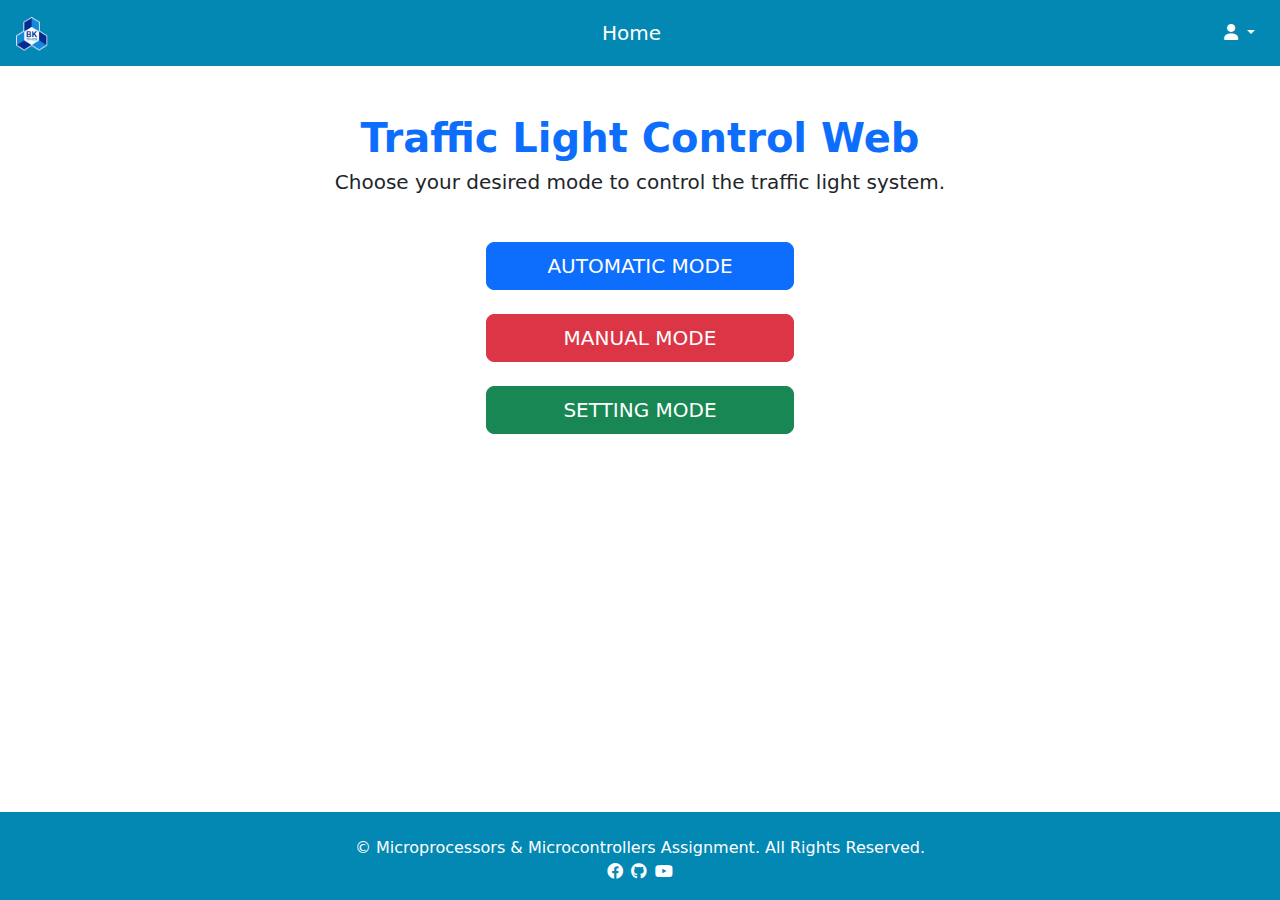
<file: index.html>
<!DOCTYPE html>
<html lang="en">
<head>
    <meta charset="UTF-8">
    <meta name="viewport" content="width=device-width, initial-scale=1.0">
    <title>ESP32 Web Server</title>
    <link rel="icon" type="image/png" sizes="32x32" href="images/favicon-32x32.png">
    <link rel="stylesheet" href="https://cdnjs.cloudflare.com/ajax/libs/font-awesome/6.0.0/css/all.min.css">
    <link href="https://cdn.jsdelivr.net/npm/bootstrap@5.3.3/dist/css/bootstrap.min.css" rel="stylesheet" integrity="sha384-QWTKZyjpPEjISv5WaRU9OFeRpok6YctnYmDr5pNlyT2bRjXh0JMhjY6hW+ALEwIH" crossorigin="anonymous">
    <link rel="stylesheet" href="styles.css">
</head>
<body>
    <nav class="navbar navbar-expand-lg navbar-dark" style="background-color: #0388b3;">
        <div class="container-fluid">
            <button
                class="navbar-toggler order-lg-2"
                type="button"
                data-bs-toggle="collapse"
                data-bs-target="#navbarSupportedContent"
                aria-controls="navbarSupportedContent"
                aria-expanded="false"
                aria-label="Toggle navigation">
                <span class="navbar-toggler-icon"></span>
            </button>
            <a class="navbar-brand mx-auto" href="./">
                    <img src="./images/logoBK.png" alt="logo" width="40" height="40" class="d-inline-block align-text-center">
            </a>
            <form class="d-flex order-lg-1">
                <div class="dropdown">
                    <a class="btn dropdown-toggle text-white" href="#" role="button" data-bs-toggle="dropdown" aria-expanded="false">
                        <i class="fa-solid fa-user"></i>
                    </a>
                    <ul class="dropdown-menu dropdown-menu-lg-end">
                        <li><a class="dropdown-item" href="#">Log in</a></li>
                        <li><a class="dropdown-item" onclick="logout();">Log out</a></li>
                    </ul>
                </div>
            </form>
            <div class="collapse navbar-collapse" id="navbarSupportedContent">
                <ul class="navbar-nav mx-auto">
                    <li class="nav-item mx-auto">
                        <a class="nav-link active fs-5 text-white" aria-current="page" href="./">Home</a>
                    </li>
                </ul>
            </div>
        </div>
    </nav>
    <div class="main-content-wrapper">
        <section class="container text-center my-5 col-sm-12 col-md-8 col-lg-6 col-xl-6 mx-auto">
            <h1 class="text-primary text-center fw-bold">Traffic Light Control Web</h1>
            <p class="h5 subtitle text-center fw-normal">Choose your desired mode to control the traffic light system.</p>
            <div class="d-grid gap-4 col-6 mx-auto mt-5">
                <a href="/auto_mode.html" class="btn btn-lg btn-primary" role="button" onclick="sendModeToESP('auto')">AUTOMATIC MODE</a>
                <a href="/manual_mode.html" class="btn btn-lg btn-danger" role="button" onclick="sendModeToESP('manual')">MANUAL MODE</a>
                <a href="/setting_mode.html" class="btn btn-lg btn-success" role="button" onclick="sendModeToESP('setting')">SETTING MODE</a>
            </div>
        </section>
    </div>
    <footer class="text-white pt-4" style="background-color: #0388b3;">
        <div class="d-flex justify-content-center">
            <p class="my-0 text-center footer-text">&copy; Microprocessors & Microcontrollers Assignment. All Rights Reserved.</p>
        </div>
        <ul class="d-flex justify-content-center list-inline">
            <li class="list-inline-item"><a href="https://www.facebook.com/" class="text-white"><i class="fa-brands fa-facebook"></i></a></li>
            <li class="list-inline-item"><a href="https://github.com" class="text-white"><i class="fa-brands fa-github"></i></a></li>
            <li class="list-inline-item"><a href="https://www.youtube.com/" class="text-white"><i class="fa-brands fa-youtube"></i></a></li>
        </ul>
    </footer>
<script src="https://cdn.jsdelivr.net/npm/bootstrap@5.3.3/dist/js/bootstrap.bundle.min.js" integrity="sha384-YvpcrYf0tY3lHB60NNkmXc5s9fDVZLESaAA55NDzOxhy9GkcIdslK1eN7N6jIeHz" crossorigin="anonymous"></script>
<script>
    function sendModeToESP(mode) {
        const url = `/mode?type=${mode}`;
        fetch(url)
            .then(response => {
                if (response.ok) {
                    console.log(`Mode ${mode} successfully sent to ESP32`);
                } else {
                    console.error(`Failed to send mode ${mode} to ESP32`);
                }
            })
            .catch(error => console.error('Error:', error));
    }
</script>
</body>
</html>
</file>
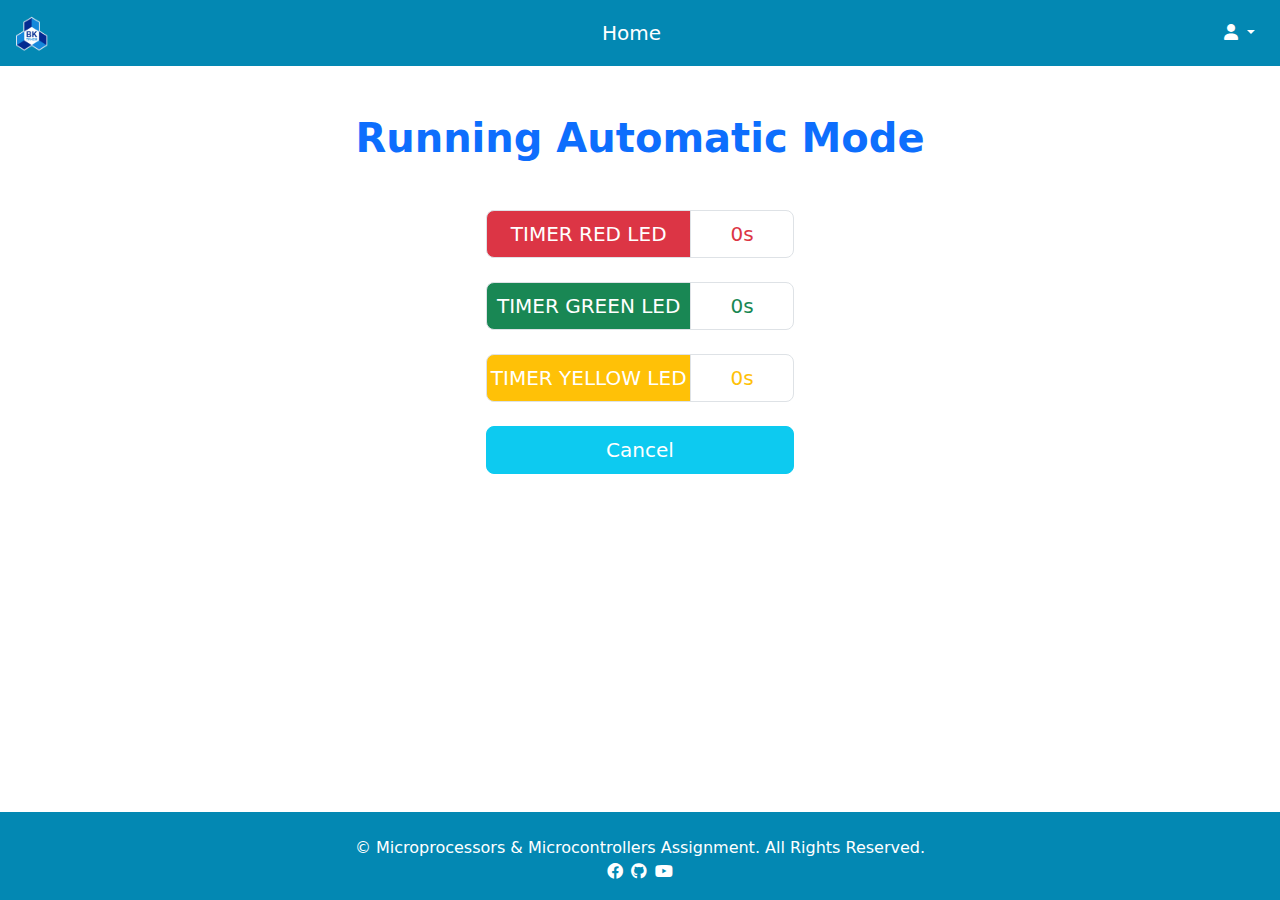
<file: auto_mode.html>
<!DOCTYPE html>
<html lang="en">
<head>
    <meta charset="UTF-8">
    <meta name="viewport" content="width=device-width, initial-scale=1.0">
    <title>Automatic Mode</title>
    <link rel="icon" type="image/png" sizes="32x32" href="images/favicon-32x32.png">
    <link rel="stylesheet" href="https://cdnjs.cloudflare.com/ajax/libs/font-awesome/6.0.0/css/all.min.css">
    <link href="https://cdn.jsdelivr.net/npm/bootstrap@5.3.3/dist/css/bootstrap.min.css" rel="stylesheet" integrity="sha384-QWTKZyjpPEjISv5WaRU9OFeRpok6YctnYmDr5pNlyT2bRjXh0JMhjY6hW+ALEwIH" crossorigin="anonymous">
    <link rel="stylesheet" href="styles.css">
</head>
<body>
    <nav class="navbar navbar-expand-lg navbar-dark" style="background-color: #0388b3;">
        <div class="container-fluid">
            <button
                class="navbar-toggler order-lg-2"
                type="button"
                data-bs-toggle="collapse"
                data-bs-target="#navbarSupportedContent"
                aria-controls="navbarSupportedContent"
                aria-expanded="false"
                aria-label="Toggle navigation">
                <span class="navbar-toggler-icon"></span>
            </button>
            <a class="navbar-brand mx-auto" href="./">
                    <img src="./images/logoBK.png" alt="logo" width="40" height="40" class="d-inline-block align-text-center">
            </a>
            <form class="d-flex order-lg-1">
                <div class="dropdown">
                    <a class="btn dropdown-toggle text-white" href="#" role="button" data-bs-toggle="dropdown" aria-expanded="false">
                        <i class="fa-solid fa-user"></i>
                    </a>
                    <ul class="dropdown-menu dropdown-menu-lg-end">
                        <li><a class="dropdown-item" href="#">Log in</a></li>
                        <li><a class="dropdown-item" onclick="logout();">Log out</a></li>
                    </ul>
                </div>
            </form>
            <div class="collapse navbar-collapse" id="navbarSupportedContent">
                <ul class="navbar-nav mx-auto">
                    <li class="nav-item mx-auto">
                        <a class="nav-link active fs-5 text-white" aria-current="page" href="./">Home</a>
                    </li>
                </ul>
            </div>
        </div>
    </nav>
    <div class="main-content-wrapper">
        <section class="container text-center my-5 col-sm-12 col-md-8 col-lg-6 col-xl-6 mx-auto">
            <h1 class="text-primary text-center fw-bold">Running Automatic Mode</h1>
            <div class="d-grid gap-4 col-6 mx-auto mt-5">
                <div class="input-group input-group-lg d-flex">
                    <label class="input-group-text text-uppercase text-white bg-danger col-8 justify-content-center" for="Red Time">Timer Red Led</label>
                    <input class="form-control col-4 text-center text-danger" type="text" value="10s" aria-label="readonly input example" readonly>
                </div>
                <div class="input-group input-group-lg d-flex">
                    <label class="input-group-text text-uppercase text-white bg-success col-8 justify-content-center" for="Green Time">Timer Green Led</label>
                    <input class="form-control col-4 text-center text-success" type="text" value="8s" aria-label="readonly input example" readonly>
                </div>
                <div class="input-group input-group-lg d-flex">
                    <label class="input-group-text text-uppercase text-white bg-warning col-8 justify-content-center" for="Yellow Time">Timer Yellow Led</label>
                    <input class="form-control col-4 text-center text-warning" type="text" value="2s" aria-label="readonly input example" readonly>
                </div>
                <a href="./" class="btn btn-lg btn-info text-white" role="button">Cancel</a>
            </div>
        </section>
    </div>
    <footer class="text-white pt-4" style="background-color: #0388b3;">
        <div class="d-flex justify-content-center">
            <p class="my-0 text-center footer-text">&copy; Microprocessors & Microcontrollers Assignment. All Rights Reserved.</p>
        </div>
        <ul class="d-flex justify-content-center list-inline">
            <li class="list-inline-item"><a href="https://www.facebook.com/" class="text-white"><i class="fa-brands fa-facebook"></i></a></li>
            <li class="list-inline-item"><a href="https://github.com" class="text-white"><i class="fa-brands fa-github"></i></a></li>
            <li class="list-inline-item"><a href="https://www.youtube.com/" class="text-white"><i class="fa-brands fa-youtube"></i></a></li>
        </ul>
    </footer>
    <script>
        document.addEventListener("DOMContentLoaded", () => {
            const redTime = parseInt(localStorage.getItem("redTime") || "0");
            const greenTime = parseInt(localStorage.getItem("greenTime") || "0");
            const yellowTime = parseInt(localStorage.getItem("yellowTime") || "0");
        
            // Kiểm tra nếu tất cả giá trị là 0
            const isInvalid = redTime === "0" && greenTime === "0" && yellowTime === "0";
        
            document.querySelector('.text-danger[aria-label="readonly input example"]').value = isInvalid ? "0s" : `${redTime}s`;
            document.querySelector('.text-success[aria-label="readonly input example"]').value = isInvalid ? "0s" : `${greenTime}s`;
            document.querySelector('.text-warning[aria-label="readonly input example"]').value = isInvalid ? "0s" : `${yellowTime}s`;
        });
    </script>
    <script src="https://cdn.jsdelivr.net/npm/bootstrap@5.3.3/dist/js/bootstrap.bundle.min.js" integrity="sha384-YvpcrYf0tY3lHB60NNkmXc5s9fDVZLESaAA55NDzOxhy9GkcIdslK1eN7N6jIeHz" crossorigin="anonymous"></script>
</body>
</html>
</file>
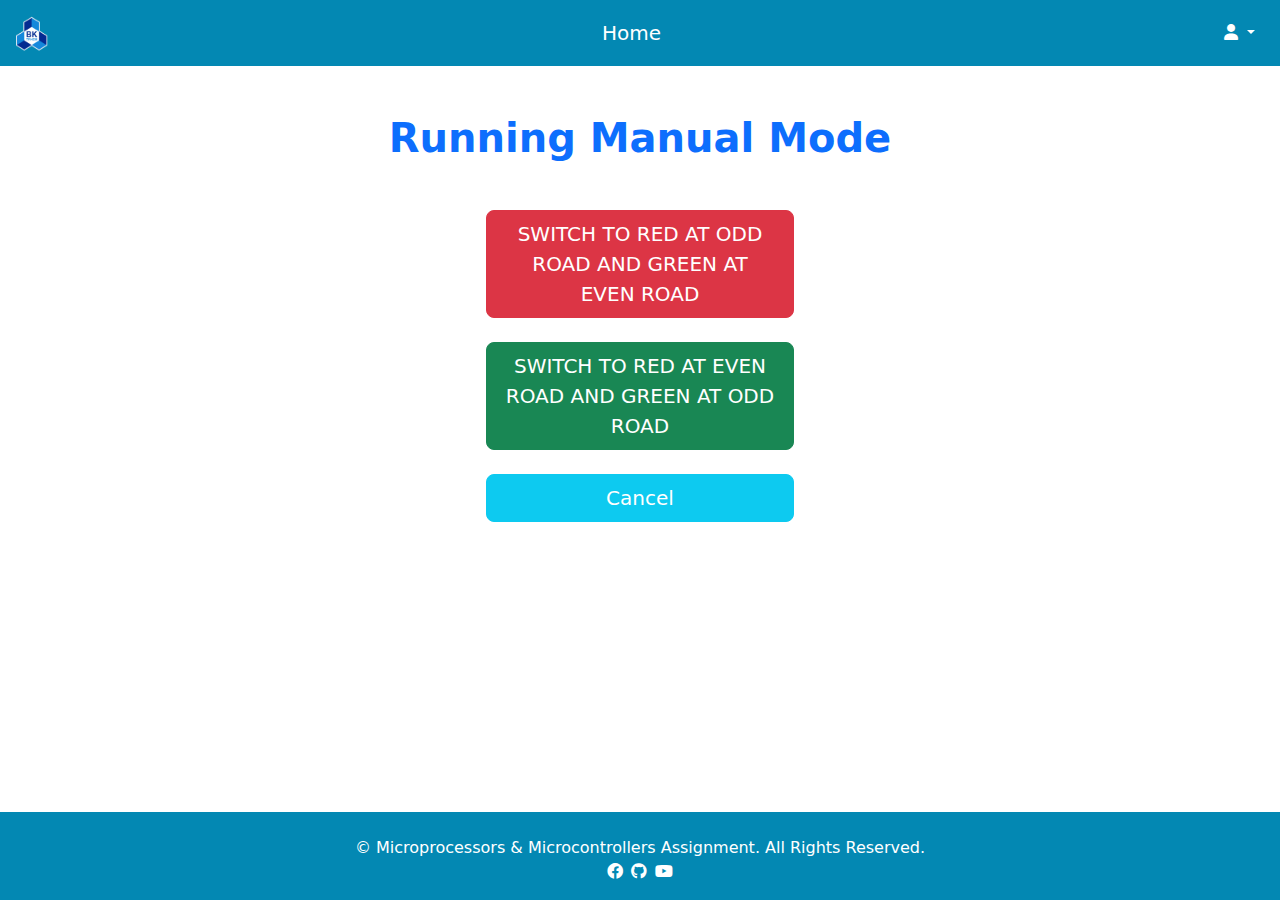
<file: manual_mode.html>
<!DOCTYPE html>
<html lang="en">
<head>
    <meta charset="UTF-8">
    <meta name="viewport" content="width=device-width, initial-scale=1.0">
    <title>Manual Mode</title>
    <link rel="icon" type="image/png" sizes="32x32" href="images/favicon-32x32.png">
    <link rel="stylesheet" href="https://cdnjs.cloudflare.com/ajax/libs/font-awesome/6.0.0/css/all.min.css">
    <link href="https://cdn.jsdelivr.net/npm/bootstrap@5.3.3/dist/css/bootstrap.min.css" rel="stylesheet" integrity="sha384-QWTKZyjpPEjISv5WaRU9OFeRpok6YctnYmDr5pNlyT2bRjXh0JMhjY6hW+ALEwIH" crossorigin="anonymous">
    <link rel="stylesheet" href="styles.css">
</head>
<body>
    <nav class="navbar navbar-expand-lg navbar-dark" style="background-color: #0388b3;">
        <div class="container-fluid">
            <button
                class="navbar-toggler order-lg-2"
                type="button"
                data-bs-toggle="collapse"
                data-bs-target="#navbarSupportedContent"
                aria-controls="navbarSupportedContent"
                aria-expanded="false"
                aria-label="Toggle navigation">
                <span class="navbar-toggler-icon"></span>
            </button>
            <a class="navbar-brand mx-auto" href="./">
                    <img src="./images/logoBK.png" alt="logo" width="40" height="40" class="d-inline-block align-text-center">
            </a>
            <form class="d-flex order-lg-1">
                <div class="dropdown">
                    <a class="btn dropdown-toggle text-white" href="#" role="button" data-bs-toggle="dropdown" aria-expanded="false">
                        <i class="fa-solid fa-user"></i>
                    </a>
                    <ul class="dropdown-menu dropdown-menu-lg-end">
                        <li><a class="dropdown-item" href="#">Log in</a></li>
                        <li><a class="dropdown-item" onclick="logout();">Log out</a></li>
                    </ul>
                </div>
            </form>
            <div class="collapse navbar-collapse" id="navbarSupportedContent">
                <ul class="navbar-nav mx-auto">
                    <li class="nav-item mx-auto">
                        <a class="nav-link active fs-5 text-white" aria-current="page" href="./">Home</a>
                    </li>
                </ul>
            </div>
        </div>
    </nav>
    <div class="main-content-wrapper">
        <section class="container text-center my-5 col-sm-12 col-md-8 col-lg-6 col-xl-6 mx-auto">
            <h1 class="text-primary text-center fw-bold">Running Manual Mode</h1>
            <div class="d-grid gap-4 col-6 mx-auto mt-5">
                <a href="#" class="btn btn-lg btn-danger text-uppercase" role="button" onclick="sendOddOrEven('REDODDGREEN')"
                title="Tap this to switch to RED at Odd Road and GREEN at Even Road">Switch to RED at Odd Road and GREEN at Even Road</a>
                <a href="#" class="btn btn-lg btn-success text-uppercase" role="button" onclick="sendOddOrEven('REDEVENGREEN')"
                title="Tap this to switch to RED at Even Road and GREEN at Odd Road">Switch to RED at Even Road and GREEN at Odd Road</a>
                <a href="./" class="btn btn-lg btn-info text-white" role="button">Cancel</a>
            </div>
        </section>
    </div>
    <footer class="text-white pt-4" style="background-color: #0388b3;">
        <div class="d-flex justify-content-center">
            <p class="my-0 text-center footer-text">&copy; Microprocessors & Microcontrollers Assignment. All Rights Reserved.</p>
        </div>
        <ul class="d-flex justify-content-center list-inline">
            <li class="list-inline-item"><a href="https://www.facebook.com/" class="text-white"><i class="fa-brands fa-facebook"></i></a></li>
            <li class="list-inline-item"><a href="https://github.com" class="text-white"><i class="fa-brands fa-github"></i></a></li>
            <li class="list-inline-item"><a href="https://www.youtube.com/" class="text-white"><i class="fa-brands fa-youtube"></i></a></li>
        </ul>
    </footer>
    <script src="https://cdn.jsdelivr.net/npm/bootstrap@5.3.3/dist/js/bootstrap.bundle.min.js" integrity="sha384-YvpcrYf0tY3lHB60NNkmXc5s9fDVZLESaAA55NDzOxhy9GkcIdslK1eN7N6jIeHz" crossorigin="anonymous"></script>
    <script>
        function sendOddOrEven(type) {
            const url = `/mode?type=${type}`;
            fetch(url)
                .then(response => {
                    if (response.ok) {
                        console.log(`Mode ${type} successfully sent to ESP32`);
                    } else {
                        console.error(`Failed to send mode ${type} to ESP32`);
                    }
                })
                .catch(error => console.error('Error:', error));
        }
    </script>
</body>
</html>
</file>
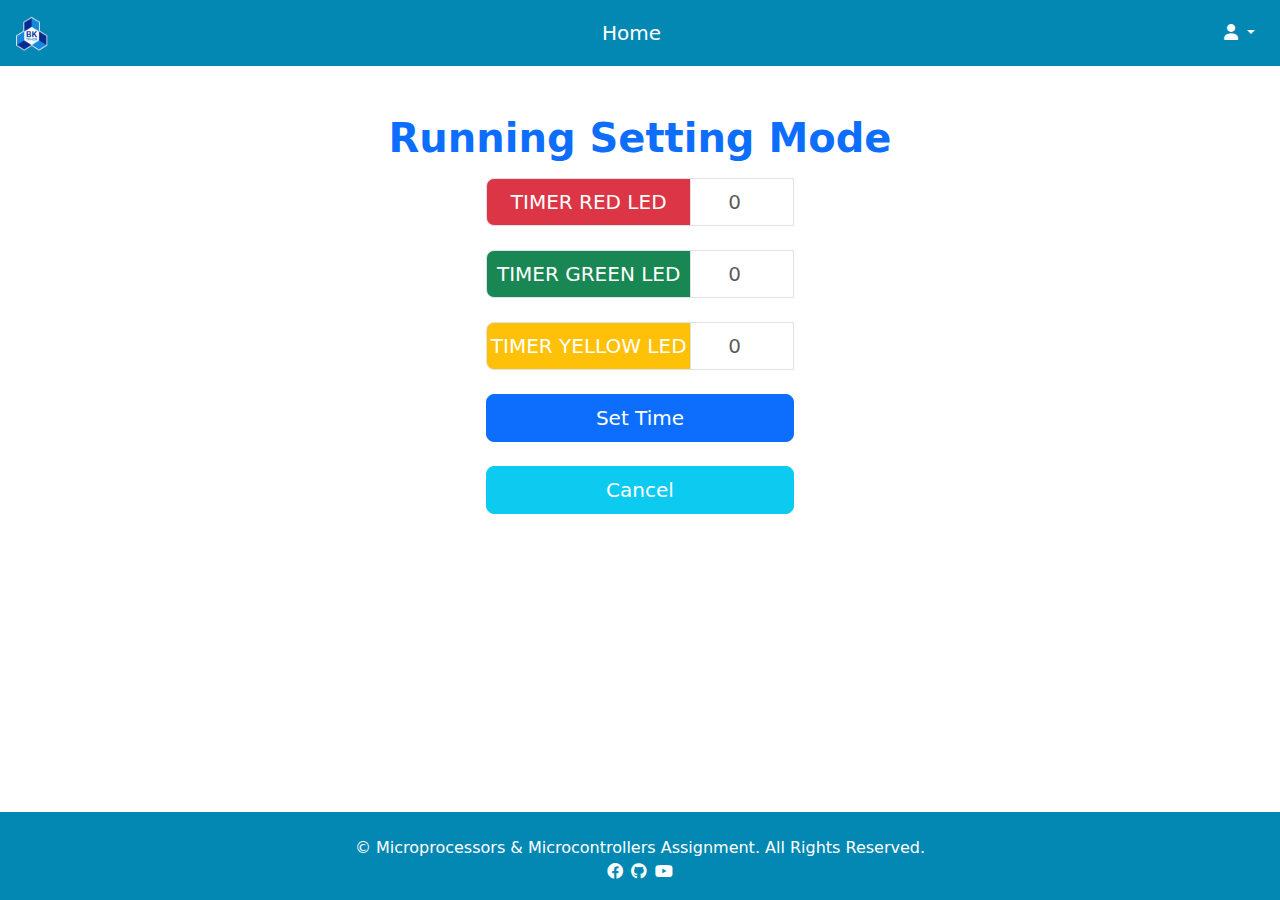
<file: setting_mode.html>
<!DOCTYPE html>
<html lang="en">
<head>
    <meta charset="UTF-8">
    <meta name="viewport" content="width=device-width, initial-scale=1.0">
    <title>ESP32 Web Server</title>
    <link rel="icon" type="image/png" sizes="32x32" href="images/favicon-32x32.png">
    <link rel="stylesheet" href="https://cdnjs.cloudflare.com/ajax/libs/font-awesome/6.0.0/css/all.min.css">
    <link href="https://cdn.jsdelivr.net/npm/bootstrap@5.3.3/dist/css/bootstrap.min.css" rel="stylesheet" integrity="sha384-QWTKZyjpPEjISv5WaRU9OFeRpok6YctnYmDr5pNlyT2bRjXh0JMhjY6hW+ALEwIH" crossorigin="anonymous">
    <link rel="stylesheet" href="styles.css">
</head>
<body>
    <nav class="navbar navbar-expand-lg navbar-dark" style="background-color: #0388b3;">
        <div class="container-fluid">
            <button
                class="navbar-toggler order-lg-2"
                type="button"
                data-bs-toggle="collapse"
                data-bs-target="#navbarSupportedContent"
                aria-controls="navbarSupportedContent"
                aria-expanded="false"
                aria-label="Toggle navigation">
                <span class="navbar-toggler-icon"></span>
            </button>
            <a class="navbar-brand mx-auto" href="./">
                    <img src="./images/logoBK.png" alt="logo" width="40" height="40" class="d-inline-block align-text-center">
            </a>
            <form class="d-flex order-lg-1">
                <div class="dropdown">
                    <a class="btn dropdown-toggle text-white" href="#" role="button" data-bs-toggle="dropdown" aria-expanded="false">
                        <i class="fa-solid fa-user"></i>
                    </a>
                    <ul class="dropdown-menu dropdown-menu-lg-end">
                        <li><a class="dropdown-item" href="#">Log in</a></li>
                        <li><a class="dropdown-item" onclick="logout();">Log out</a></li>
                    </ul>
                </div>
            </form>
            <div class="collapse navbar-collapse" id="navbarSupportedContent">
                <ul class="navbar-nav mx-auto">
                    <li class="nav-item mx-auto">
                        <a class="nav-link active fs-5 text-white" aria-current="page" href="./">Home</a>
                    </li>
                </ul>
            </div>
        </div>
    </nav>
    <div class="main-content-wrapper">
        <section class="container text-center my-5 col-sm-12 col-md-8 col-lg-6 col-xl-6 mx-auto">
            <h1 class="text-primary text-center fw-bold">Running Setting Mode</h1>
            <div id="label-group" class="d-grid gap-4 col-6 mx-auto mt-3">
                <div class="input-group input-group-lg d-flex" id="red-label">
                    <label class="input-group-text text-uppercase text-white bg-danger col-8 justify-content-center" for="Red Time">Timer Red Led</label>
                    <input
                        class="form-control col-4 text-center text-danger"
                        type="number"
                        id="Red Time"
                        placeholder="0"
                        min="0"
                        max="999"
                        onclick="notifySelected('SETTIRED')"
                        onblur="onInputBlur()">
                    <div id="red-warning" class="text-danger mt-4 mx-auto" style="display: none;">Value must be between 0 and 999.</div>
                </div>
                <div class="input-group input-group-lg d-flex" id="green-label">
                    <label  class="input-group-text text-uppercase text-white bg-success col-8 justify-content-center" for="Green Time">Timer Green Led</label>
                    <input
                        class="form-control col-4 text-center text-success"
                        type="number"
                        id="Green Time"
                        placeholder="0"
                        min="0"
                        max="999"
                        onclick="notifySelected('SETTIGREEN')"
                        onblur="onInputBlur()">
                    <div id="green-warning" class="text-danger mt-4 mx-auto" style="display: none;">Value must be between 0 and 999.</div>
                </div>
                <div class="input-group input-group-lg d-flex" id="yellow-label">
                    <label class="input-group-text text-uppercase text-white bg-warning col-8 justify-content-center" for="Yellow Time">Timer Yellow Led</label>
                    <input
                    class="form-control col-4 text-center text-warning"
                    type="number"
                    id="Yellow Time"
                    placeholder="0"
                    min="0"
                    max="999"
                    onclick="notifySelected('SETTIYELLOW')"
                    onblur="onInputBlur()">
                    <div id="yellow-warning" class="text-danger mt-4 mx-auto" style="display: none;">Value must be between 0 and 999.</div>
                </div>
                <!-- <a id="switch-btn" href="#" class="btn btn-rsv btn-lg btn-primary" role="button" title="Tap this to switch LED modifying">Switch LED Modifying</a>
                <a href="#" class="btn btn-rsv btn-lg btn-primary" role="button" title="Tap this to increase time">Increase Time</a>
                <a href="#" class="btn btn-rsv btn-lg btn-primary" role="button" title="Tap this to decrease time">Decrease Time</a> -->
                <a href="#" class="btn btn-lg btn-primary" role="button" title="Tap this to set time" id="set-time" onclick="sendButton('SETTIME')">Set Time</a>
                <a href="./" class="btn btn-lg btn-info text-white" role="button">Cancel</a>
            </div>
        </section>
    </div>
    <footer class="text-white pt-4" style="background-color: #0388b3;">
        <div class="d-flex justify-content-center">
            <p class="my-0 text-center footer-text">&copy; Microprocessors & Microcontrollers Assignment. All Rights Reserved.</p>
        </div>
        <ul class="d-flex justify-content-center list-inline">
            <li class="list-inline-item"><a href="https://www.facebook.com/" class="text-white"><i class="fa-brands fa-facebook"></i></a></li>
            <li class="list-inline-item"><a href="https://github.com" class="text-white"><i class="fa-brands fa-github"></i></a></li>
            <li class="list-inline-item"><a href="https://www.youtube.com/" class="text-white"><i class="fa-brands fa-youtube"></i></a></li>
        </ul>
    </footer>
    <script src="https://cdn.jsdelivr.net/npm/bootstrap@5.3.3/dist/js/bootstrap.bundle.min.js" integrity="sha384-YvpcrYf0tY3lHB60NNkmXc5s9fDVZLESaAA55NDzOxhy9GkcIdslK1eN7N6jIeHz" crossorigin="anonymous"></script>
    
    <script>
        
        function notifySelected(mode) {
            const valueMap = {
                SETTIGREEN: document.getElementById("Green Time").value,
                SETTIRED: document.getElementById("Red Time").value,
                SETTIYELLOW: document.getElementById("Yellow Time").value,
            };

            const selectedValue = valueMap[mode] || 0;
            const url = `/mode?type=${mode}&value=${selectedValue}`;
        
            fetch(url)
                .then(response => {
                    if (response.ok) {
                        console.log(`Mode ${mode} with value ${selectedValue} successfully sent to ESP32`);
                    } else {
                        console.error(`Failed to send mode ${mode} to ESP32`);
                    }
                })
                .catch(error => console.error('Error:', error));
        }
        
        function sendButton(type, duration) {
            const redTime = parseInt(document.getElementById("Red Time").value || 0);
            const greenTime = parseInt(document.getElementById("Green Time").value || 0);
            const yellowTime = parseInt(document.getElementById("Yellow Time").value || 0);

            // Tạo URL với các tham số giá trị
            const url = `/mode?type=${type}&red=${redTime}&green=${greenTime}&yellow=${yellowTime}`;
            fetch(url)
                .then(response => {
                    if (response.ok) {
                        console.log(`Mode ${type} successfully sent to ESP32`);
                    } else {
                        console.error(`Failed to send mode ${type} to ESP32`);
                    }
                })
                .catch(error => console.error('Error:', error));
                
                if (redTime !== (greenTime + yellowTime)) {
                    // Nếu điều kiện không thỏa mãn, đặt tất cả thời gian đèn bằng 0
                    localStorage.setItem("redTime", 0);
                    localStorage.setItem("greenTime", 0);
                    localStorage.setItem("yellowTime", 0);

                    return;
                }
                localStorage.setItem("redTime", redTime);
                localStorage.setItem("greenTime", greenTime);
                localStorage.setItem("yellowTime", yellowTime);
        }
        
        function onInputBlur() {
            notifySelected("SETTI"); // Gửi tín hiệu quay lại SETTI_MODE
            console.log("Returned to SETTI_MODE");
        }

        function validateInput() {
            let isValid = true;

            // Get the input values
            const redTime = document.getElementById("Red Time");
            const greenTime = document.getElementById("Green Time");
            const yellowTime = document.getElementById("Yellow Time");
    
            // Get the warning messages
            const redWarning = document.getElementById("red-warning");
            const greenWarning = document.getElementById("green-warning");
            const yellowWarning = document.getElementById("yellow-warning");
    
            // Reset previous warnings
            redWarning.style.display = "none";
            greenWarning.style.display = "none";
            yellowWarning.style.display = "none";
    
            // Validate Red Time
            if (redTime.value < 0 || redTime.value > 999) {
                redWarning.style.display = "block";
                isValid = false;
            }
            // Validate Green Time
            if (greenTime.value < 0 || greenTime.value > 999) {
                greenWarning.style.display = "block";
                isValid = false;
            }
            // Validate Yellow Time
            if (yellowTime.value < 0 || yellowTime.value > 999) {
                yellowWarning.style.display = "block";
                isValid = false;
            }
            return isValid;
        }
        // Attach the validation to the "Set Time" button
        document.getElementById("set-time").addEventListener("click", function(event) {
            // Prevent form submission if invalid
            if (!validateInput()) {
                event.preventDefault();
            }
        });
    </script>
</body>
</html>
</file>
<file: styles.css>
body,
html {
    height: 100%;
    margin: 0;
    display: flex;
    flex-direction: column;
}

.main-content-wrapper {
    flex: 1 0 auto;
}

footer {
    flex-shrink: 0;
}

@media (max-width: 575.98px) {
    .input-group-lg>.input-group-text, 
    .input-group-lg>.form-control {
        font-size: 80%;
        font-weight: 200%;
        text-transform: capitalize !important;
    }
    
    a.btn{
        font-size: 100%;
    }

    .footer-text{
        font-size: 80%;
    }
}
</file>
